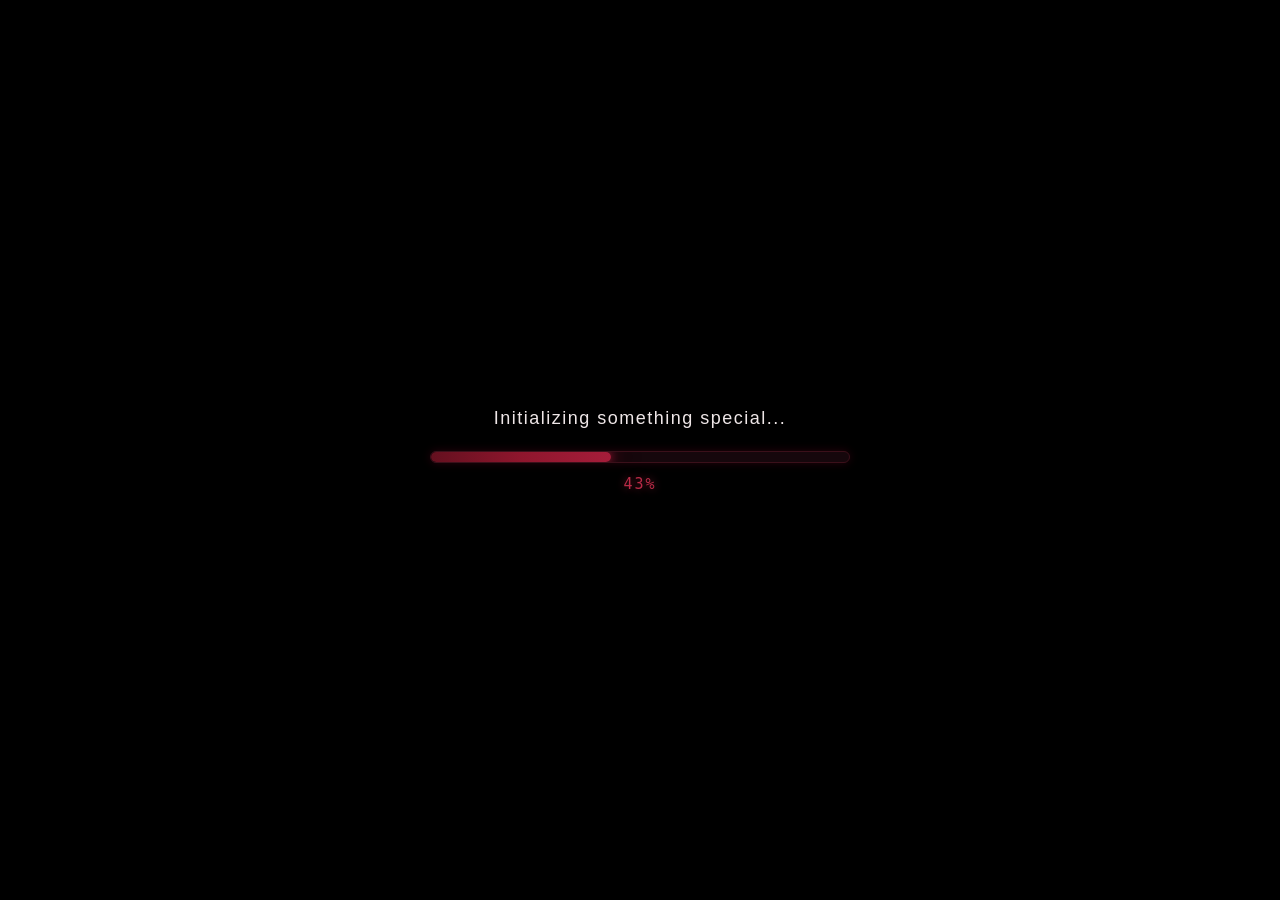
<file: index.html>
<!DOCTYPE html>
<html lang="en">

<head>

    <meta charset="UTF-8">

    <meta name="viewport"
          content="width=device-width, initial-scale=1.0">

    <title>A Little Surprise ❤️</title>

    <link rel="stylesheet" href="style.css">

</head>


<body>


    <!-- =================================
         SCREEN 1 — LOADING
    ================================== -->

    <section id="loading-screen">

        <div class="loading-content">

            <p id="initializing-text">
                Initializing something special...
            </p>

            <div class="progress-container">

                <div
                    id="progress-bar"
                    class="progress-bar">
                </div>

            </div>

            <div id="progress-number">
                0%
            </div>

        </div>

    </section>



    <!-- =================================
         SCREEN 2 — SCANNING
    ================================== -->

    <section id="scan-screen">

        <!-- Floating hearts -->

        <div class="heart heart1">♡</div>
        <div class="heart heart2">♡</div>
        <div class="heart heart3">♡</div>
        <div class="heart heart4">♡</div>
        <div class="heart heart5">♡</div>
        <div class="heart heart6">♡</div>
        <div class="heart heart7">♡</div>


        <!-- Main popup -->

        <div class="scan-box">

            <div id="scan-lines"></div>

            <button id="continue-btn">
                CONTINUE ♡
            </button>

        </div>

    </section>



    <!-- =================================
         SCREEN 3 — MAKE A WISH
    ================================== -->

    <section id="birthday-screen">

        <div class="birthday-content">

            <h2 class="wishes-title">
                YOU HAVE 3 WISHES
            </h2>

            <h4 class="wishes-subtitle">
                Make one before, Blowing the Candle.
            </h4>


            <!-- CAKE -->

            <div class="cake-area">

                <div
                    id="flame"
                    class="flame">

                    <span class="flame-hint">
                        click here
                    </span>

                </div>


                <div
                    id="candle"
                    class="candle">
                </div>


                <div class="cake">

                    <div class="cake-top">
                    </div>

                    <div class="cake-body">

                        <div class="cake-line">
                        </div>

                        <div class="cake-line">
                        </div>

                    </div>

                </div>


                <div class="plate">
                </div>

            </div>


            <!-- WISH INSTRUCTION -->

<p
    id="wish-text"
    class="wish-text">

    Close your eyes... make your wish. ✨

</p>


<!-- WISH BOX -->

<div class="wish-box">

    <textarea
        id="wish-input"
        placeholder="Enter your wish here..."></textarea>

</div>


<p
    id="wish-status"
    class="wish-status">
</p>

            

    </section>



    <!-- =================================
         SCREEN 4 — BIRTHDAY REVEAL
    ================================== -->

    <section id="birthday-reveal">

        <div class="reveal-content">


            <!-- SMALL HEADING -->

            <div class="reveal-small-text">
                TODAY IS YOUR DAY
            </div>


            <!-- MAIN BIRTHDAY HEADING -->

            <h1>
                HAPPIEST BIRTHDAY
               
            </h1>


            <!-- HER NAME -->

            <h3 class="birthday-name">
                 <span>💎</span>
                FATIMA TU ZAHRA BINT E FAHAD RASHID AHMED CHOHAN
                
            </h3>


            <!-- HEART -->

            <div class="birthday-heart">
                🎂
            </div>


            <!-- MESSAGE -->

            <p>
                Today isn't just another date...
            </p>


            <!-- =================================
                 FURTHER QUESTION
            ================================== -->

            <div class="further-question">

                <p class="further-text">
                    Wanna see further? ✨
                </p>


                <div class="further-buttons">

                    <button id="yes-btn">
                        YES ❤️
                    </button>

                    <button id="no-btn">
                        NO
                    </button>

                </div>

            </div>

        </div>

    </section>



    <!-- =================================
         FIREWORKS
    ================================== -->

    <canvas id="fireworks"></canvas>



    <!-- =================================
         BIRTHDAY MUSIC
    ================================== -->

    <audio
        id="birthday-music"
        loop>

        <source
            src="birthday.mp3"
            type="audio/mpeg">

    </audio>



    <!-- =================================
         JAVASCRIPT
    ================================== -->

    <script src="script.js"></script>

</body>

</html>
</file>
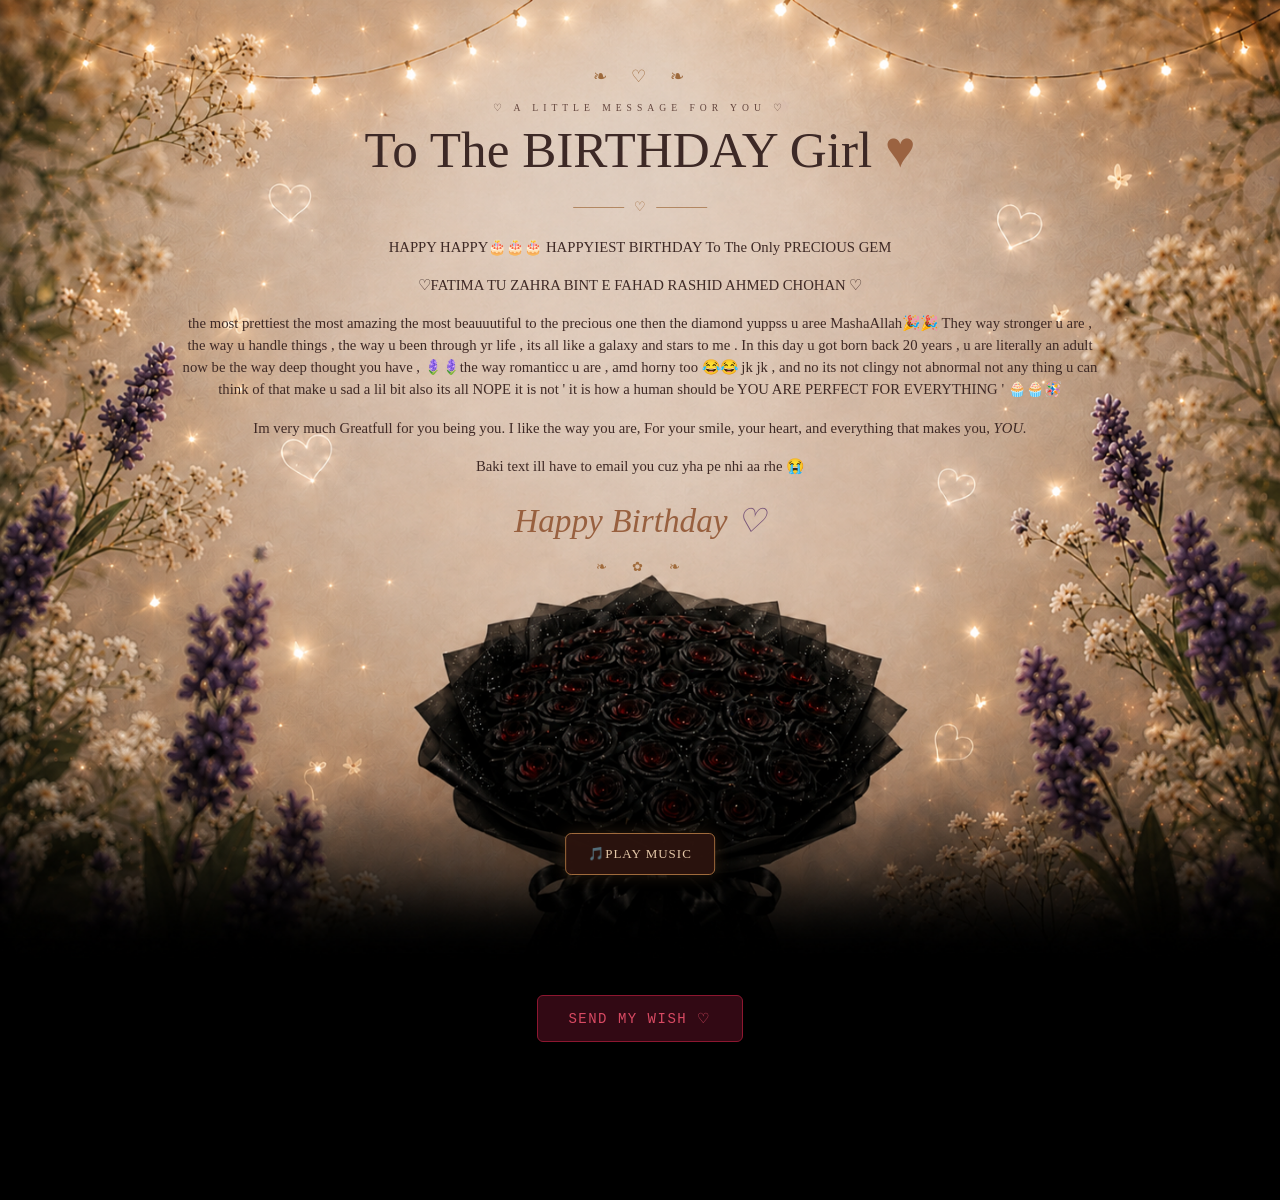
<file: message.html>
<!DOCTYPE html>
<html lang="en">

<head>
    <meta charset="UTF-8">

    <meta
        name="viewport"
        content="width=device-width, initial-scale=1.0, maximum-scale=1.0, user-scalable=no">

    <title>A Little Message For You ❤️</title>

    <link rel="stylesheet" href="message.css">
</head>


<body>

    <main class="message-page">

        <!-- =================================================
             BACKGROUND IMAGE
             The complete artwork stays untouched.
        ================================================== -->

        <div class="artwork">

            <img
                src="bg-last-page.png"
                alt="Birthday background"
                class="birthday-background">

            <!-- =================================================
                 EDITABLE TEXT
                 This text is NOT part of the image.
            ================================================== -->

            <section class="message-content">

                <div class="top-decoration">
                    ❧ &nbsp; ♡ &nbsp; ❧
                </div>

                <div class="small-title">
                   ♡ A LITTLE MESSAGE FOR YOU ♡
                </div>

                <h1>
                    To The BIRTHDAY Girl  <span>♥</span>
                </h1>

                <div class="divider">
                    <span></span>
                    ♡
                    <span></span>
                </div>


                <div class="message-text">

                    <p>
                        HAPPY HAPPY🎂🎂🎂 HAPPYIEST BIRTHDAY To The Only PRECIOUS GEM 
                    </p>

                    <p>
                         ♡FATIMA TU ZAHRA BINT E FAHAD RASHID AHMED CHOHAN ♡
                    </p>

                    <p>
                        the most prettiest the most amazing the most beauuutiful to the precious one then the diamond yuppss u aree MashaAllah🎉🎉
They way stronger u are , the way u handle things , the way u been through yr life , its all like a galaxy and stars to me . In this day u got born back 20 years , u are literally an adult 
now be the way deep thought you have , 🪻🪻the way romanticc u are , amd horny too 😂😂 jk jk , and no its not clingy not abnormal not any thing u can think of that make u sad a lil bit 
also its all NOPE it is not ' it is how a human should be YOU ARE PERFECT FOR EVERYTHING ' 🧁🧁🪅
                    </p>

                    <p>
                        Im very much Greatfull for you being you. I like the way you are, For your smile,
                        your heart, and everything that makes you,
                        <em>YOU.</em>
                    </p>

                    <p>
                        Baki text ill have to email you cuz yha pe nhi aa rhe 😭
                    </p>

                    <p class="birthday-line">
                        Happy Birthday <span>♡</span>
                    </p>

                </div>


                <div class="bottom-decoration">
                    ❧ &nbsp; ✿ &nbsp; ❧
                </div>

            </section>


            <!-- =================================================
                 SMALL FOOTER
            ================================================== -->

            

        </div>


        </div>


<!-- =================================================
     SEND WISH
     This is AFTER the image/message.
================================================== -->

<div class="wish-send-area">

    <button
        id="send-wish-btn"
        type="button">

        SEND MY WISH ♡

    </button>

    <p id="wish-send-status"></p>

</div>


<!-- =================================================
     SMALL BLACK END / FADE AREA
================================================== -->

<div class="black-ending"></div>

    </main>


    <!-- =================================================
         MUSIC
    ================================================== -->

    <audio
        id="message-music"
        loop
        preload="auto">

        <source
            src="birthday.mp3"
            type="audio/mpeg">

    </audio>
    <button id="music-start-btn">
    🎵PLAY MUSIC
</button>


    <script src="message.js"></script>

</body>

</html>
</file>
<file: style.css>
/* =========================================
   BASIC RESET
========================================= */

* {
    margin: 0;
    padding: 0;
    box-sizing: border-box;
}

html,
body {
    width: 100%;
    height: 100%;
    overflow: hidden;
    background: #050103;
}


/* =========================================
   SCREEN 1 — LOADING
========================================= */

#loading-screen {

    position: fixed;
    inset: 0;
    z-index: 10;

    background: #000000;

    display: flex;
    justify-content: center;
    align-items: center;

    color: #eeeeee;

    transition: opacity 1.3s ease;
}


.loading-content {

    width: 420px;
    max-width: 80%;

    text-align: center;
}


#initializing-text {

    font-family: Arial, sans-serif;

    font-size: 18px;

    letter-spacing: 1.5px;

    color: #eee6e7;

    margin-bottom: 22px;
}


/* =========================================
   PROGRESS BAR
========================================= */

.progress-container {

    width: 100%;

    height: 12px;

    background: #16070c;

    border-radius: 20px;

    overflow: hidden;

    border: 1px solid #3b101a;

    box-shadow:
        0 0 10px rgba(110, 10, 35, 0.35);
}


.progress-bar {

    width: 0%;

    height: 100%;

    border-radius: 20px;

    background:
        linear-gradient(
            90deg,
            #64101f,
            #8f162d,
            #a51d3a
        );

    box-shadow:

        0 0 8px #8f162d,

        0 0 20px rgba(165, 29, 58, 0.65),

        0 0 35px rgba(120, 10, 35, 0.35);

    transition: width 0.08s linear;
}


#progress-number {

    margin-top: 12px;

    font-family: monospace;

    font-size: 15px;

    color: #b92b47;

    letter-spacing: 2px;

    text-shadow:
        0 0 8px rgba(185, 43, 71, 0.65);
}


/* =========================================
   SCREEN 2 — SCANNING
========================================= */

#scan-screen {

    position: fixed;

    inset: 0;

    z-index: 5;

    display: flex;

    justify-content: center;

    align-items: center;

    opacity: 0;

    visibility: hidden;

    transition:
        opacity 1.3s ease,
        visibility 1.3s ease;

    background:

        radial-gradient(
            circle at 50% 45%,
            rgba(105, 8, 32, 0.38),
            transparent 32%
        ),

        radial-gradient(
            circle at 15% 80%,
            rgba(75, 5, 25, 0.32),
            transparent 35%
        ),

        radial-gradient(
            circle at 90% 15%,
            rgba(90, 5, 28, 0.28),
            transparent 35%
        ),

        #090204;
}


#scan-screen.show {

    opacity: 1;

    visibility: visible;
}


/* =========================================
   SCANNING POPUP
========================================= */

.scan-box {

    position: relative;

    width: 620px;

    max-width: 86%;

    min-height: 330px;

    padding: 48px;

    background:

        linear-gradient(
            145deg,
            rgba(39, 7, 16, 0.98),
            rgba(15, 3, 7, 0.99)
        );

    border: 1px solid #751326;

    border-radius: 7px;

    box-shadow:

        0 0 8px rgba(130, 10, 35, 0.45),

        0 0 35px rgba(105, 5, 30, 0.30),

        0 0 70px rgba(90, 5, 25, 0.18),

        inset 0 0 35px rgba(130, 10, 35, 0.08);
}


.scan-box::before {

    content: "";

    position: absolute;

    inset: 5px;

    border: 1px solid rgba(165, 29, 58, 0.20);

    pointer-events: none;
}


/* =========================================
   SCAN TEXT
========================================= */

#scan-lines {

    font-family: monospace;

    font-size: 17px;

    line-height: 2.7;

    color: #ddd3d5;

    min-height: 210px;
}


.scan-line {

    opacity: 0;

    transform: translateY(8px);

    animation:
        lineAppear 0.7s ease forwards;
}


@keyframes lineAppear {

    from {
        opacity: 0;
        transform: translateY(8px);
    }

    to {
        opacity: 1;
        transform: translateY(0);
    }
}


.found {

    color: #c52d4b;

    text-shadow:

        0 0 8px rgba(197, 45, 75, 0.75),

        0 0 20px rgba(150, 15, 45, 0.45);
}


/* =========================================
   CONTINUE BUTTON
========================================= */

#continue-btn {

    display: none;

    margin-top: 15px;

    padding: 12px 25px;

    background:
        rgba(65, 8, 22, 0.8);

    border: 1px solid #9a1835;

    border-radius: 4px;

    color: #d13b58;

    font-family: monospace;

    font-size: 13px;

    letter-spacing: 1px;

    cursor: pointer;

    transition: 0.3s;
}


#continue-btn:hover {

    background:
        rgba(105, 12, 32, 0.9);

    box-shadow:

        0 0 15px rgba(160, 20, 50, 0.5),

        0 0 30px rgba(120, 10, 35, 0.25);

    color: #e85c73;
}


/* =========================================
   FLOATING HEARTS
========================================= */

.heart {

    position: absolute;

    color: #8e162e;

    font-size: 40px;

    opacity: 0.38;

    text-shadow:

        0 0 10px #a51d3a,

        0 0 25px rgba(140, 10, 35, 0.65),

        0 0 45px rgba(100, 5, 25, 0.3);

    animation:
        floatingHeart 6s ease-in-out infinite;
}


.heart1 {
    left: 12%;
    top: 20%;
    animation-delay: 0s;
}

.heart2 {
    left: 24%;
    top: 72%;
    font-size: 28px;
    animation-delay: 1.5s;
}

.heart3 {
    right: 15%;
    top: 24%;
    font-size: 32px;
    animation-delay: 2s;
}

.heart4 {
    right: 25%;
    bottom: 18%;
    font-size: 44px;
    animation-delay: 3s;
}

.heart5 {
    left: 7%;
    bottom: 35%;
    font-size: 25px;
    animation-delay: 1s;
}

.heart6 {
    right: 8%;
    top: 55%;
    font-size: 25px;
    animation-delay: 2.5s;
}

.heart7 {
    left: 47%;
    top: 10%;
    font-size: 22px;
    animation-delay: 4s;
}


@keyframes floatingHeart {

    0% {
        transform:
            translateY(0)
            rotate(-5deg);
        opacity: 0.20;
    }

    50% {
        transform:
            translateY(-18px)
            rotate(5deg);
        opacity: 0.55;
    }

    100% {
        transform:
            translateY(0)
            rotate(-5deg);
        opacity: 0.20;
    }
}


/* =========================================
   SCREEN 3 — BIRTHDAY / CAKE
========================================= */

#birthday-screen {

    position: fixed;

    inset: 0;

    z-index: 15;

    display: flex;

    justify-content: center;

    align-items: flex-start;

    width: 100vw;

    height: 100vh;

    overflow-y: auto;

    overflow-x: hidden;

    padding: 70px 20px 80px;

    opacity: 0;

    visibility: hidden;

    transform: scale(1.03);

    transition:
        opacity 1s ease,
        transform 1s ease,
        visibility 1s ease;

    background:

        radial-gradient(
            circle at 50% 45%,
            rgba(115, 8, 35, 0.38),
            transparent 30%
        ),

        radial-gradient(
            circle at 20% 80%,
            rgba(75, 5, 25, 0.30),
            transparent 35%
        ),

        radial-gradient(
            circle at 80% 20%,
            rgba(85, 5, 28, 0.28),
            transparent 35%
        ),

        #080204;
}


#birthday-screen.show {

    opacity: 1;

    visibility: visible;

    transform: scale(1);
}


.birthday-content {

    text-align: center;

    width: 90%;

    max-width: 700px;

    margin: 0 auto;

    flex-shrink: 0;
}


/* =========================================
   WISHES TITLE
========================================= */

.wishes-title {

    font-family: monospace;

    font-size: 30px;

    letter-spacing: 5px;

    font-weight: 700;

    color: #b52846;

    text-align: center;

    margin: 0 0 20px;

    text-shadow:

        0 0 10px rgba(181, 40, 70, 0.65),

        0 0 25px rgba(130, 10, 35, 0.35);
}


.wishes-subtitle {

    font-family: Arial, sans-serif !important;

    font-size: 28px !important;

    line-height: 1.3 !important;

    font-weight: 300 !important;

    color: #e5dadd !important;

    text-align: center;

    margin: 0 0 5px !important;
}


/* =========================================
   CAKE AREA
========================================= */

.cake-area {

    position: relative;

    width: 330px;

    height: 300px;

    margin: 10px auto 0;
}


.plate {

    position: absolute;

    width: 280px;

    height: 25px;

    left: 25px;

    bottom: 30px;

    background: #21070e;

    border: 1px solid #681225;

    border-radius: 50%;

    box-shadow:

        0 0 25px rgba(125, 8, 35, 0.45);
}


.cake {

    position: absolute;

    width: 220px;

    height: 120px;

    left: 55px;

    bottom: 50px;
}


.cake-top {

    position: absolute;

    width: 220px;

    height: 45px;

    top: 0;

    left: 0;

    background: #4a0d1b;

    border: 1px solid #82172d;

    border-radius: 50%;

    z-index: 2;

    box-shadow:

        inset 0 0 20px rgba(190, 35, 65, 0.18),

        0 0 15px rgba(125, 10, 35, 0.25);
}


.cake-body {

    position: absolute;

    width: 220px;

    height: 85px;

    left: 0;

    top: 20px;

    background:

        linear-gradient(
            90deg,
            #260710,
            #4a0d1b,
            #260710
        );

    border-left: 1px solid #681225;

    border-right: 1px solid #681225;

    border-bottom: 1px solid #681225;

    border-radius: 0 0 15px 15px;

    box-shadow:

        0 15px 35px rgba(0,0,0,.6);
}


.cake-line {

    width: 150px;

    height: 3px;

    background: #8c1830;

    margin: 35px auto 0;

    box-shadow:

        0 0 8px rgba(165, 25, 55, 0.65);
}


.cake-line + .cake-line {

    margin-top: 15px;
}


.candle {

    position: absolute;

    z-index: 5;

    width: 18px;

    height: 65px;

    left: 156px;

    bottom: 150px;

    background:

        repeating-linear-gradient(
            135deg,
            #7f1028 0px,
            #7f1028 8px,
            #d9a4ac 8px,
            #d9a4ac 14px
        );

    border-radius: 4px;

    cursor: pointer;
}


.flame {

    position: absolute;

    z-index: 6;

    width: 25px;

    height: 38px;

    left: 152px;

    bottom: 207px;

    background: #b52b45;

    border-radius: 50%;

    transform: rotate(45deg);

    box-shadow:

        0 0 10px #b52b45,

        0 0 30px rgba(181, 43, 69, .75),

        0 0 55px rgba(150, 15, 45, .4);

    cursor: pointer;

    animation:
        flameMove .18s infinite alternate;
}


@keyframes flameMove {

    from {
        transform:
            rotate(42deg)
            scale(.95);
    }

    to {
        transform:
            rotate(48deg)
            scale(1.08);
    }
}


.flame.out {

    animation:
        blowOut .5s forwards;
}


@keyframes blowOut {

    0% {
        opacity: 1;
        transform:
            rotate(45deg)
            scale(1);
    }

    100% {
        opacity: 0;
        transform:
            rotate(45deg)
            scale(.1)
            translateX(30px);
    }
}


.flame {

    display: flex;

    justify-content: center;

    align-items: center;
}


.flame-hint {

    position: absolute;

    top: -25px;

    left: 50%;

    transform: translateX(-50%);

    white-space: nowrap;

    font-family: monospace;

    font-size: 8px;

    letter-spacing: 1px;

    color: #c9aeb3;

    opacity: 0.75;

    pointer-events: none;
}


.wish-text {

    font-family: monospace;

    font-size: 14px;

    color: #a9959b;

    margin-top: -5px;

    transition: opacity .5s ease;
}


.wish-box {

    width: 100%;

    max-width: 500px;

    margin: 20px auto 0;

    display: flex;

    flex-direction: column;

    align-items: center;

    gap: 12px;
}


#wish-input {

    width: 100%;

    min-height: 90px;

    resize: none;

    padding: 15px;

    background: #120408;

    border: 1px solid #681225;

    border-radius: 6px;

    outline: none;

    color: #ddd3d5;

    font-family: monospace;

    font-size: 14px;

    box-shadow:

        inset 0 0 20px rgba(120, 5, 30, 0.12),

        0 0 15px rgba(120, 5, 30, 0.15);

    transition: 0.3s;
}


#wish-input::placeholder {
    color: #806e73;
}


#wish-input:focus {

    border-color: #a51d3a;

    box-shadow:

        0 0 12px rgba(165, 29, 58, 0.45),

        0 0 25px rgba(130, 10, 35, 0.2);
}


#send-wish-btn {

    padding: 11px 24px;

    background: #320914;

    border: 1px solid #8d1730;

    border-radius: 5px;

    color: #c83250;

    font-family: monospace;

    font-size: 13px;

    letter-spacing: 1px;

    cursor: pointer;

    transition: 0.3s;
}


#send-wish-btn:hover {

    background: #551020;

    border-color: #b52846;

    box-shadow:

        0 0 15px rgba(165, 29, 58, 0.45),

        0 0 30px rgba(120, 5, 30, 0.25);
}


.wish-status {

    min-height: 20px;

    margin-top: 8px;

    color: #b52846;

    font-family: monospace;

    font-size: 12px;
}


/* =========================================
   SCREEN 4 — BIRTHDAY REVEAL
========================================= */

#birthday-reveal {

    position: fixed;

    inset: 0;

    z-index: 100;

    display: flex;

    justify-content: center;

    align-items: center;

    text-align: center;

    opacity: 0;

    visibility: hidden;

    transform: scale(1.05);

    transition:

        opacity 1s ease,

        transform 1s ease,

        visibility 1s ease;

    background:

        radial-gradient(
            circle at 50% 50%,
            rgba(115, 8, 35, 0.45),
            transparent 35%
        ),

        radial-gradient(
            circle at 20% 80%,
            rgba(75, 5, 25, 0.30),
            transparent 35%
        ),

        radial-gradient(
            circle at 80% 20%,
            rgba(85, 5, 28, 0.28),
            transparent 35%
        ),

        #080204;
}


#birthday-reveal.show {

    opacity: 1;

    visibility: visible;

    transform: scale(1);
}


.reveal-content {

    position: relative;

    z-index: 110;

    width: 90%;

    max-width: 1200px;

    margin: 0 auto;
}


/* =========================================
   TODAY IS YOUR DAY
========================================= */

.reveal-small-text {

    font-family: monospace;

    font-size: 20px;

    font-weight: bold;

    letter-spacing: 6px;

    color: #b52846;

    margin-bottom: 20px;

    text-shadow:

        0 0 8px rgba(181, 40, 70, 0.7),

        0 0 20px rgba(140, 10, 35, 0.35);
}


/* =========================================
   HAPPIEST BIRTHDAY — MAIN H1
========================================= */

.reveal-content h1 {

    margin: 0;

    font-family: Arial, sans-serif;

    /*
       Automatically gets smaller as
       the screen becomes narrower.
    */
    font-size: clamp(
        22px,
        7vw,
        90px
    );

    font-weight: 700;

    color: #eee1e4;

    /*
       VERY IMPORTANT:
       Never allow HAPPIEST BIRTHDAY
       to break into two lines.
    */
    white-space: nowrap;

    text-align: center;

    width: 100%;

    text-shadow:

        0 0 10px rgba(181, 40, 70, .65),

        0 0 40px rgba(150, 15, 45, .40),

        0 0 70px rgba(100, 5, 25, .25);
}


/* =========================================
   HER NAME
========================================= */

.birthday-name {

    margin: 8px 0 0;

    font-family:
        "Trebuchet MS",
        Arial,
        sans-serif;

    /*
       Smaller than H1 and responsive.
    */
    font-size: clamp(
        16px,
        3vw,
        38px
    );

    font-weight: 700;

    letter-spacing: 4px;

    text-transform: uppercase;

    color: #d94a63;

    /*
       Keep the whole name on one line.
    */
    white-space: nowrap;

    text-align: center;

    width: 100%;

    text-shadow:

        0 0 8px rgba(217, 74, 99, 0.75),

        0 0 20px rgba(181, 40, 70, 0.55),

        0 0 40px rgba(140, 10, 35, 0.35);

    animation:
        nameGlow 2s ease-in-out infinite alternate;
}


/* =========================================
   EMOJI BESIDE NAME
========================================= */

.birthday-name span {

    display: inline-block;

    margin-left: 8px;

    font-size: 0.65em;

    vertical-align: middle;

    filter:
        drop-shadow(
            0 0 8px
            rgba(255, 220, 120, 0.8)
        );

    animation:
        starTwinkle 1.5s ease-in-out infinite alternate;
}


/* =========================================
   NAME GLOW ANIMATION
========================================= */

@keyframes nameGlow {

    from {

        text-shadow:

            0 0 8px rgba(217, 74, 99, 0.65),

            0 0 20px rgba(181, 40, 70, 0.45),

            0 0 35px rgba(140, 10, 35, 0.25);
    }

    to {

        text-shadow:

            0 0 12px rgba(235, 90, 115, 0.9),

            0 0 30px rgba(217, 55, 85, 0.65),

            0 0 55px rgba(165, 29, 58, 0.4);
    }
}


/* =========================================
   EMOJI ANIMATION
========================================= */

@keyframes starTwinkle {

    from {

        transform:
            scale(0.85)
            rotate(-8deg);

        opacity: 0.65;
    }

    to {

        transform:
            scale(1.15)
            rotate(8deg);

        opacity: 1;
    }
}


/* =========================================
   HEART UNDER NAME
========================================= */

.birthday-heart {

    margin-top: 15px;

    font-size: clamp(
        45px,
        6vw,
        70px
    );

    line-height: 1;

    filter:

        drop-shadow(
            0 0 8px
            rgba(255, 30, 60, 0.8)
        )

        drop-shadow(
            0 0 22px
            rgba(181, 40, 70, 0.6)
        );

    animation:
        heartBeat 1.3s ease-in-out infinite;
}


@keyframes heartBeat {

    0%,
    100% {

        transform:
            scale(1);
    }

    50% {

        transform:
            scale(1.12);
    }
}


/* =========================================
   MAIN DESCRIPTION
========================================= */

.reveal-content > p {

    margin-top: 22px;

    font-family: Georgia, serif;

    font-size: clamp(
        18px,
        3vw,
        26px
    );

    font-style: italic;

    color: #c8b9bd;
}


/* =========================================
   FURTHER QUESTION
========================================= */

.further-question {

    margin-top: 35px;

    text-align: center;
}


.further-text {

    margin: 0 !important;

    font-family: monospace !important;

    font-size: 17px !important;

    font-style: normal !important;

    letter-spacing: 2px;

    color: #d2c4c7 !important;
}


.further-buttons {

    margin-top: 20px;

    display: flex;

    justify-content: center;

    align-items: center;

    gap: 15px;
}


.further-buttons button {

    padding: 11px 25px;

    border-radius: 5px;

    font-family: monospace;

    font-size: 13px;

    letter-spacing: 1px;

    cursor: pointer;

    transition: 0.3s ease;
}


/* =========================================
   YES BUTTON
========================================= */

#yes-btn {

    background:

        linear-gradient(
            145deg,
            #4b0b1a,
            #28050e
        );

    border: 1px solid #a51d3a;

    color: #d94a63;

    box-shadow:

        0 0 10px rgba(165, 29, 58, 0.25),

        inset 0 0 12px rgba(120, 10, 30, 0.15);
}


#yes-btn:hover {

    background:

        linear-gradient(
            145deg,
            #681024,
            #3b0714
        );

    box-shadow:

        0 0 20px rgba(165, 29, 58, 0.55),

        0 0 40px rgba(120, 10, 30, 0.25);

    transform: scale(1.05);

    color: #ed7184;
}


/* =========================================
   NO BUTTON
========================================= */

#no-btn {

    background: transparent;

    border: 1px solid #4b343b;

    color: #9a898e;
}


#no-btn:hover {

    background: #18080d;

    color: #c0afb4;

    border-color: #70414b;
}


/* =========================================
   FIREWORK CANVAS
========================================= */

#fireworks {

    position: fixed;

    inset: 0;

    width: 100%;

    height: 100%;

    pointer-events: none;

    z-index: 105;
}


/* =========================================
   MOBILE
========================================= */

@media (max-width: 600px) {

    .loading-content {
        width: 320px;
    }


    #initializing-text {
        font-size: 16px;
    }


    .scan-box {

        padding: 32px 25px;

        min-height: 300px;
    }


    #scan-lines {

        font-size: 14px;

        line-height: 2.5;
    }


    .heart {
        font-size: 28px;
    }


    .cake-area {

        transform: scale(.82);

        margin-top: -5px;
    }


    .birthday-title {
        font-size: 38px;
    }


    .birthday-subtitle {
        font-size: 17px;
    }


    .wishes-title {

        font-size: 23px;

        letter-spacing: 3px;
    }


    .wishes-subtitle {

        font-size: 22px !important;
    }


    /* =====================================
       MOBILE — TOP TEXT
    ===================================== */

    .reveal-small-text {

        font-size: 14px;

        letter-spacing: 4px;
    }


    /* =====================================
       MOBILE — HAPPIEST BIRTHDAY

       IMPORTANT:
       This keeps it ONE LINE.
    ===================================== */

    .reveal-content h1 {

        font-size: clamp(
            20px,
            7vw,
            55px
        );

        white-space: nowrap;

        width: 100%;
    }


    /* =====================================
       MOBILE — NAME

       Also stays ONE LINE.
    ===================================== */

    .birthday-name {

        font-size: clamp(
            12px,
            4.5vw,
            28px
        );

        letter-spacing: 2px;

        margin-top: 6px;

        white-space: nowrap;

        width: 100%;
    }


    .birthday-name span {

        margin-left: 5px;

        font-size: 0.65em;
    }


    /* =====================================
       MOBILE — HEART
    ===================================== */

    .birthday-heart {

        font-size: 48px;

        margin-top: 12px;
    }


    /* =====================================
       MOBILE — DESCRIPTION
    ===================================== */

    .reveal-content > p {

        font-size: 18px;

        margin-top: 18px;
    }


    /* =====================================
       MOBILE — QUESTION
    ===================================== */

    .further-text {

        font-size: 15px !important;
    }

}
</file>
<file: message.css>
/* =========================================================
   RESET
========================================================= */

* {
    box-sizing: border-box;
}

html,
body {
    margin: 0;
    padding: 0;

    width: 100%;
    min-height: 100%;

    background: #000;

    overflow-x: hidden;
}


/* =========================================================
   BODY
========================================================= */

body {
    font-family: Georgia, "Times New Roman", serif;

    color: #3f2925;

    -webkit-font-smoothing: antialiased;
    text-rendering: optimizeLegibility;
}


/* =========================================================
   MAIN PAGE
========================================================= */

.message-page {
    position: relative;

    width: 100%;
    min-height: 100vh;

    background: #000;

    overflow-x: hidden;
}


/* =========================================================
   ARTWORK

   The artwork always keeps its original proportions.

   VERY IMPORTANT:
   We do NOT use:
       object-fit: cover

   because that would crop the flowers/bouquet on phones.
========================================================= */

.artwork {
    position: relative;

    width: 100%;

    margin: 0 auto;

    background: #000;

    line-height: 0;
}


/* =========================================================
   ACTUAL IMAGE
========================================================= */

.birthday-background {
    display: block;

    width: 100%;
    height: auto;

    max-width: 100%;

    margin: 0 auto;

    user-select: none;
    -webkit-user-drag: none;

    object-fit: contain;
}


/* =========================================================
   EDITABLE MESSAGE AREA

   The image is 1536 × 1024.

   The blank area is roughly the upper 65% of the image.

   Therefore the text is positioned relative to the image
   instead of being placed in a separate white box.
========================================================= */

.message-content {
    position: absolute;

    top: 7.2%;
    left: 50%;

    transform: translateX(-50%);

    width: 72%;

    text-align: center;

    line-height: 1.4;

    z-index: 5;

    color: #3e2925;
}


/* =========================================================
   TOP DECORATION
========================================================= */

.top-decoration {
    margin-bottom: 1.2vw;

    font-size: clamp(10px, 1.3vw, 20px);

    color: #9d693b;

    letter-spacing: 3px;

    line-height: 1;
}


/* =========================================================
   SMALL TITLE
========================================================= */

.small-title {
    margin-bottom: 0.7vw;

    font-size: clamp(7px, 0.75vw, 12px);

    letter-spacing: 5px;

    color: #63453d;

    white-space: nowrap;
}


/* =========================================================
   MAIN TITLE
========================================================= */

.message-content h1 {
    margin: 0;

    font-family: Georgia, "Times New Roman", serif;

    font-size: clamp(24px, 4vw, 60px);

    font-weight: 500;

    line-height: 1.05;

    color: #3d2926;

    white-space: nowrap;
}

.message-content h1 span {
    color: #9b6341;
}


/* =========================================================
   DIVIDER
========================================================= */

.divider {
    display: flex;

    align-items: center;
    justify-content: center;

    gap: 10px;

    width: 100%;

    margin: 1.7vw auto 1.5vw;

    font-size: clamp(9px, 1vw, 16px);

    color: #a06b3c;
}

.divider span {
    display: block;

    width: 4vw;
    max-width: 65px;

    height: 1px;

    background: #a06b3c;

    opacity: 0.7;
}


/* =========================================================
   MESSAGE TEXT
========================================================= */

.message-text {
    width: 100%;
    font-size: clamp(10px, 1.15vw, 18px);
    line-height: 1.5;
}


/* =========================================================
   PARAGRAPHS
========================================================= */

.message-text p {
    margin: 0 0 1.25vw;
}


/* =========================================================
   FINAL BIRTHDAY MESSAGE
========================================================= */

.message-text .birthday-line {
    margin-top: 1.5vw;

    margin-bottom: 0;

    font-family: Georgia, "Times New Roman", serif;

    font-size: clamp(19px, 2.6vw, 40px);

    font-style: italic;

    font-weight: 500;

    color: #98603f;
}

.birthday-line span {
    color: #765278;
}


/* =========================================================
   BOTTOM DECORATION
========================================================= */

.bottom-decoration {
    margin-top: 1.2vw;

    font-size: clamp(9px, 1vw, 15px);

    color: #a06b3c;

    letter-spacing: 4px;

    line-height: 1;
}


/* =========================================================
   FOOTER

   This sits near the bottom of the blank area,
   immediately before the bouquet begins.
========================================================= */

.page-footer {
    position: absolute;

    top: 64.2%;
    left: 50%;

    transform: translateX(-50%);

    width: 60%;

    text-align: center;

    font-family: Georgia, "Times New Roman", serif;

    font-size: clamp(7px, 0.7vw, 11px);

    letter-spacing: 5px;

    color: #5f4942;

    line-height: 1;

    white-space: nowrap;

    z-index: 5;
}


/* =========================================================
   BLACK ENDING

   Tiny black section after the image.

   This gives you the little scroll you wanted and makes
   the page finish naturally instead of stopping abruptly.
========================================================= */

.black-ending {
    width: 100%;

    height: 65px;

    background: #000;

    position: relative;
}


/* =========================================================
   VERY SMALL BLACKISH FADE

   A subtle dark horizontal effect between artwork and
   the black ending.
========================================================= */

.black-ending::before {
    content: "";

    position: absolute;

    top: 0;
    left: 50%;

    transform: translateX(-50%);

    width: 38%;

    height: 18px;

    background: rgba(0, 0, 0, 0.65);

    filter: blur(10px);

    opacity: 0.75;
}


/* =========================================================
   TABLET
========================================================= */

@media (max-width: 900px) {

    .message-content {
        top: 7%;

        width: 72%;
    }

    .message-text {
        font-size: clamp(10px, 1.6vw, 17px);

        line-height: 1.55;
    }

    .page-footer {
        top: 64%;
    }
}


/* =========================================================
   MOBILE
========================================================= */

@media (max-width: 600px) {

    .message-content {
        top: 7%;

        width: 72%;
    }


    .top-decoration {
        margin-bottom: 5px;

        font-size: 10px;

        letter-spacing: 2px;
    }


    .small-title {
        margin-bottom: 5px;

        font-size: 6px;

        letter-spacing: 2.5px;
    }


    .message-content h1 {
        font-size: clamp(18px, 5.4vw, 30px);

        line-height: 1.05;
    }


    .divider {
        gap: 6px;

        margin-top: 9px;
        margin-bottom: 8px;

        font-size: 8px;
    }

    .divider span {
        width: 25px;
    }


    .message-text {
        font-size: clamp(7px, 2.25vw, 12px);

        line-height: 1.45;
    }


    .message-text p {
        margin-bottom: 8px;
    }


    .message-text .birthday-line {
        margin-top: 9px;

        font-size: clamp(14px, 4vw, 22px);
    }


    .bottom-decoration {
        margin-top: 8px;

        font-size: 8px;

        letter-spacing: 2px;
    }


    .page-footer {
        top: 64%;

        width: 70%;

        font-size: 5px;

        letter-spacing: 2px;
    }


    .black-ending {
        height: 55px;
    }
}


/* =========================================================
   VERY SMALL PHONES
========================================================= */

@media (max-width: 380px) {

    .message-content {
        width: 72%;
    }

    .message-text {
        font-size: 7px;

        line-height: 1.4;
    }

    .message-text p {
        margin-bottom: 6px;
    }

    .message-content h1 {
        font-size: 18px;
    }

    .page-footer {
        font-size: 4.5px;
    }
}


/* =========================================================
   LANDSCAPE MOBILE
========================================================= */

@media (max-height: 500px) and (orientation: landscape) {

    .message-content {
        top: 6%;

        width: 45%;
    }

    .message-text {
        font-size: 10px;
    }

    .message-text p {
        margin-bottom: 5px;
    }

    .message-content h1 {
        font-size: 25px;
    }

    .page-footer {
        top: 64%;
    }
}
/* =========================================================
   MUSIC START BUTTON
========================================================= */

#music-start-btn {

    position: fixed;

    bottom: 25px;

    left: 50%;

    transform: translateX(-50%);

    z-index: 100;

    padding: 12px 22px;

    background: rgba(45, 20, 15, 0.92);

    border: 1px solid #a06b3c;

    border-radius: 6px;

    color: #e5c8a8;

    font-family: Georgia, "Times New Roman", serif;

    font-size: 13px;

    letter-spacing: 1px;

    cursor: pointer;

    box-shadow:
        0 0 15px rgba(160, 107, 60, 0.25);

    display: none;

    transition: 0.3s ease;
}


#music-start-btn:hover {

    background: rgba(75, 35, 25, 0.95);

    box-shadow:
        0 0 20px rgba(160, 107, 60, 0.45);

    transform:
        translateX(-50%)
        scale(1.04);
}
/* =========================================
   SEND WISH — LAST PAGE
========================================= */

.wish-send-area {

    width: 100%;

    display: flex;

    flex-direction: column;

    align-items: center;

    justify-content: center;

    padding: 35px 20px 50px;

    background: #000;

    text-align: center;
}


#send-wish-btn {

    padding: 14px 30px;

    background: #320914;

    border: 1px solid #8d1730;

    border-radius: 6px;

    color: #d94a63;

    font-family: monospace;

    font-size: 14px;

    letter-spacing: 1.5px;

    cursor: pointer;

    transition: 0.3s ease;

}


#send-wish-btn:hover {

    background: #551020;

    border-color: #b52846;

    box-shadow:
        0 0 15px rgba(165, 29, 58, 0.45),
        0 0 30px rgba(120, 5, 30, 0.25);

    transform: scale(1.05);

}


#wish-send-status {

    min-height: 20px;

    margin-top: 12px;

    color: #b52846;

    font-family: monospace;

    font-size: 12px;

}
</file>
